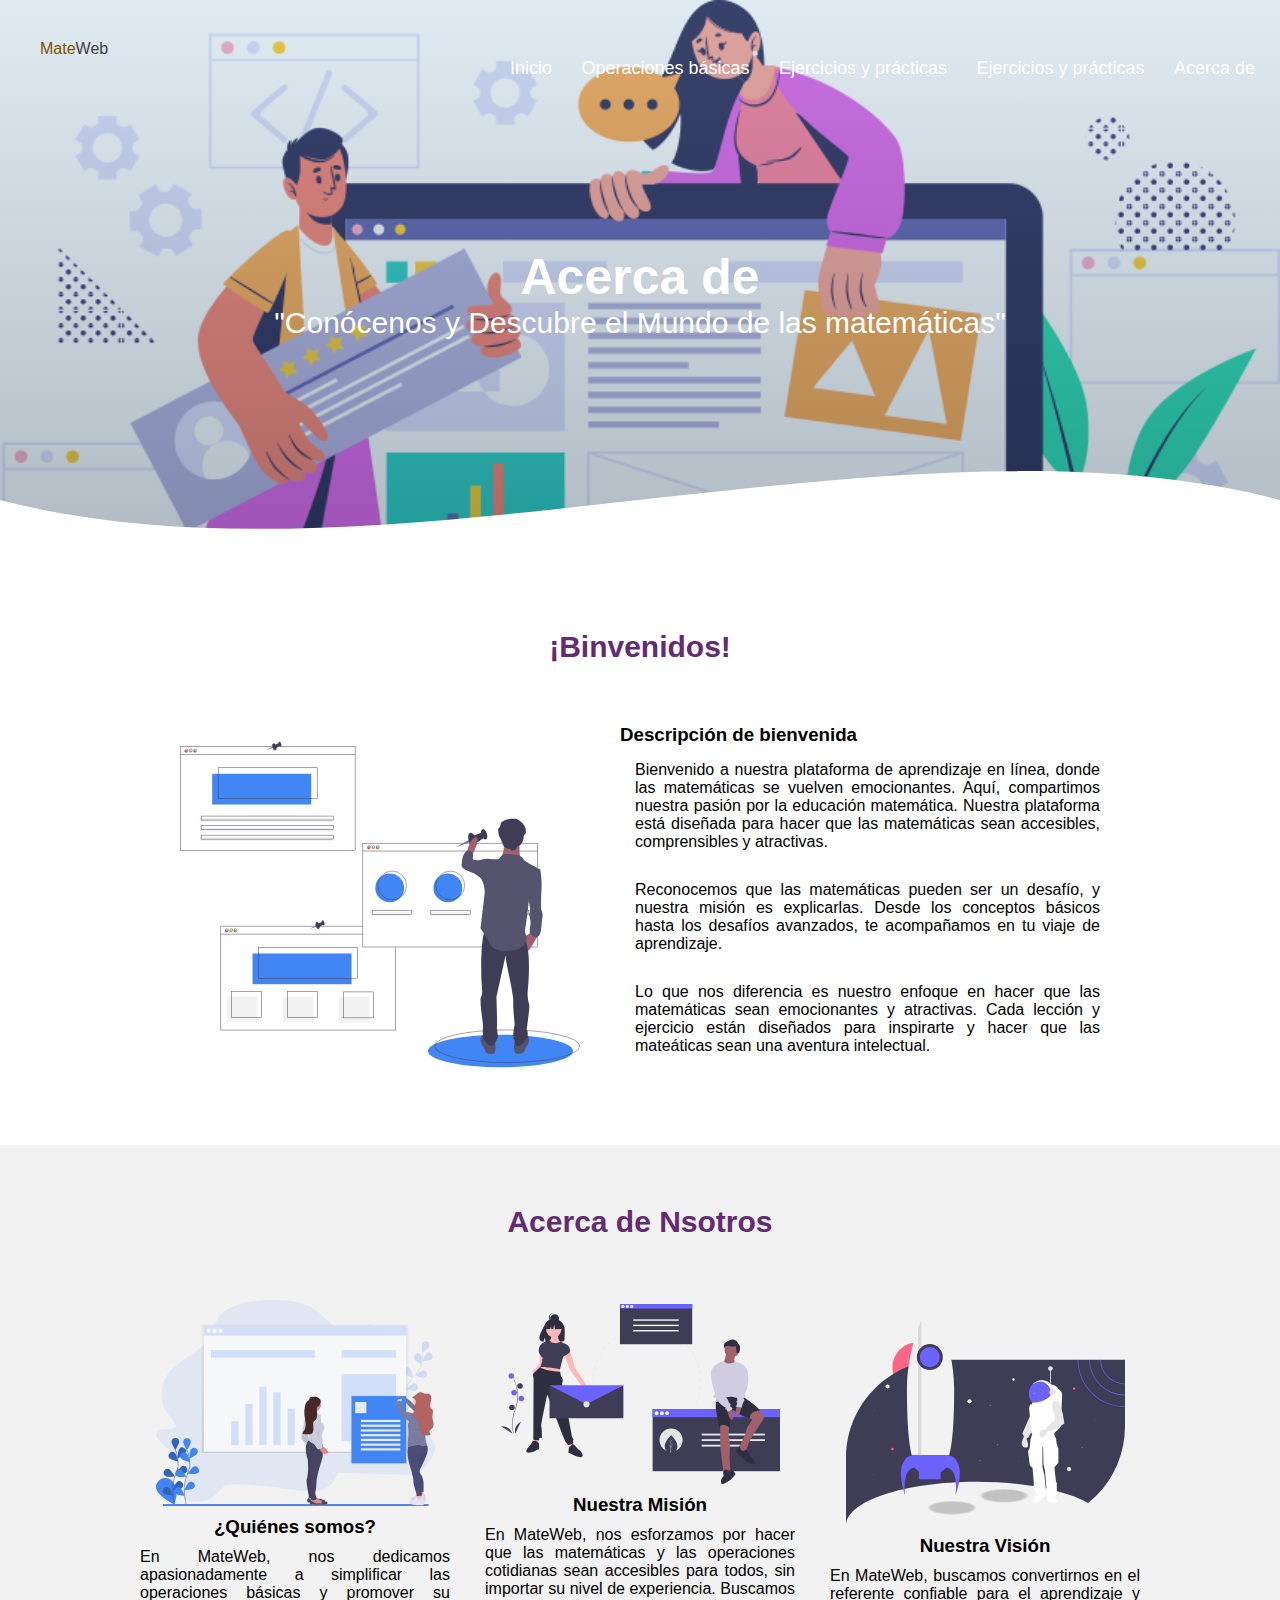
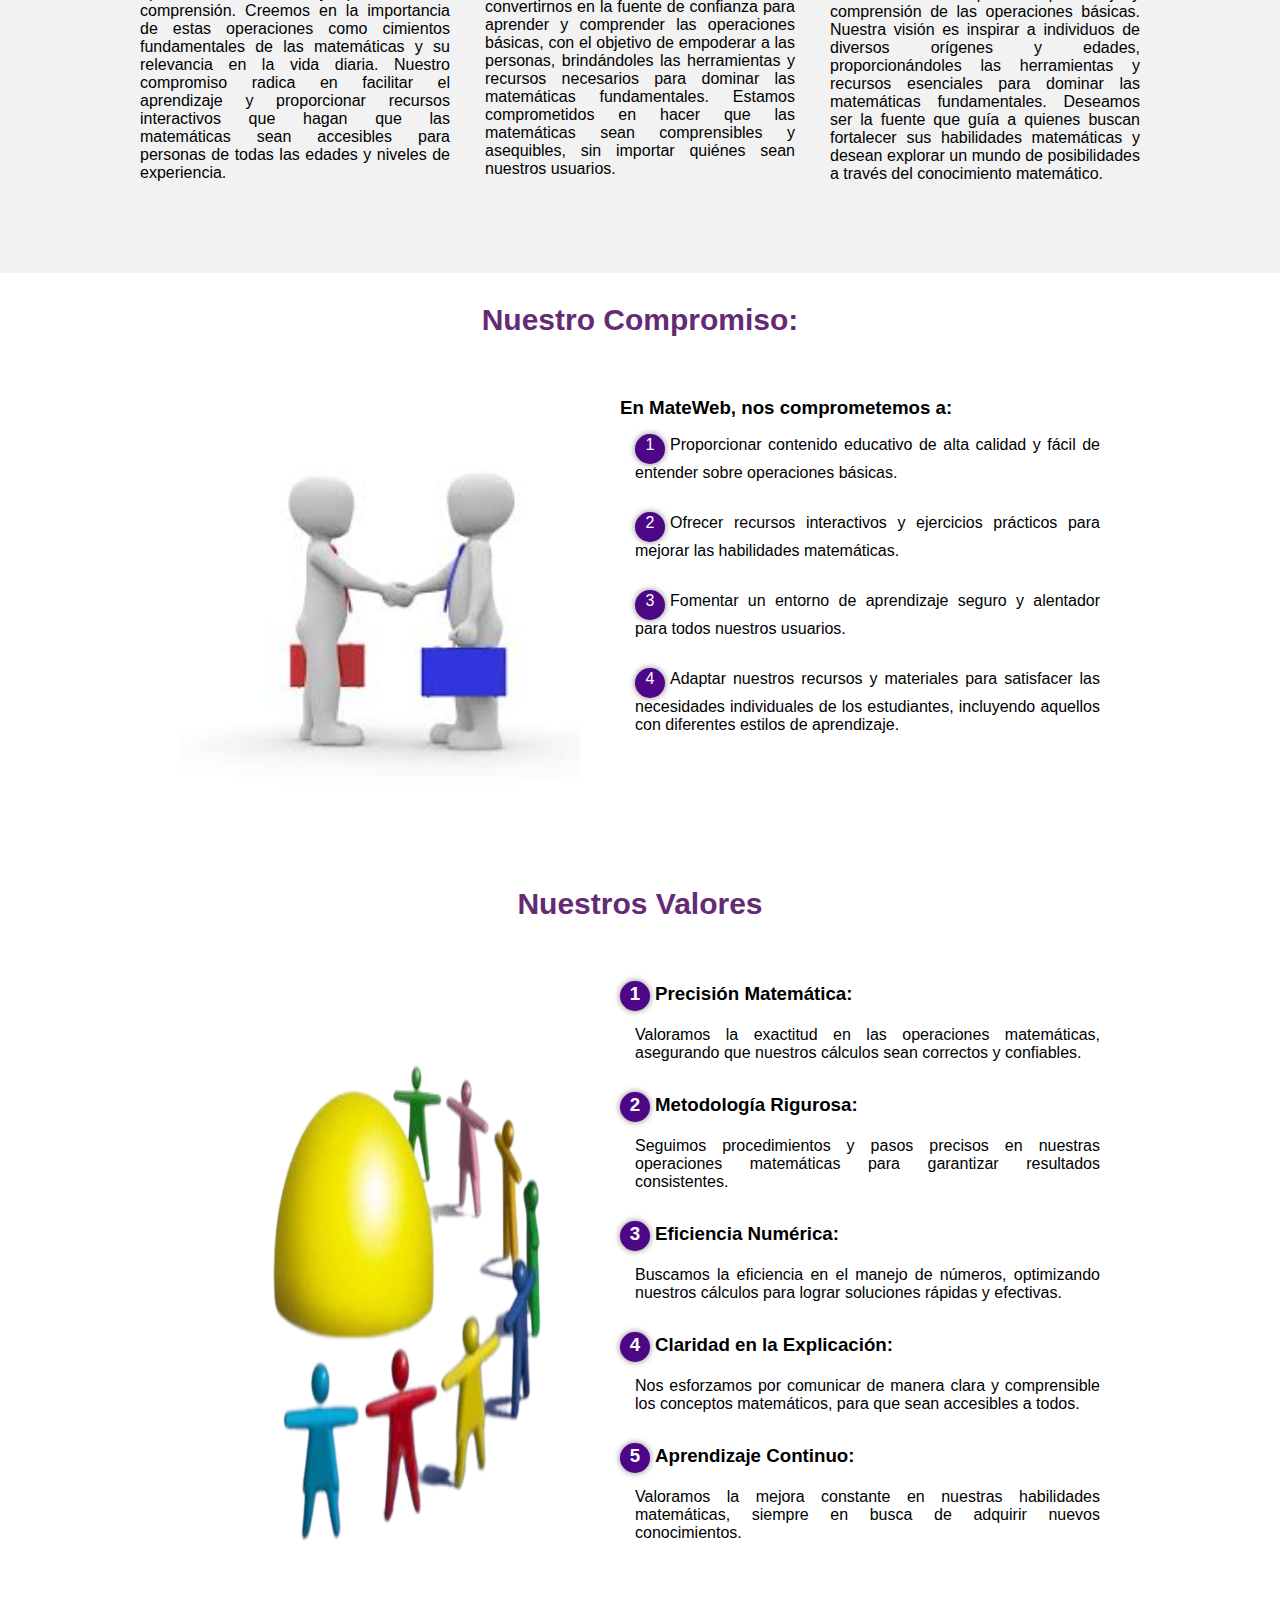
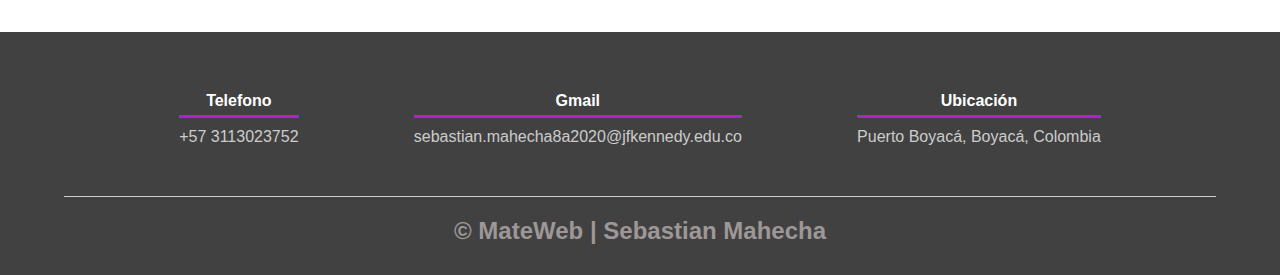
<file: Mi proyecto de grado/Mi pagina web/Acerca_de.html>
<html lang="es">

<head>
    <meta charset="UTF-8">
    <meta name="viewport" content="width=device-width, initial-scale=1.0">
    <meta http-equiv="X-UA-Compatible" content="ie=edge">
    <title>Acerca de</title>
    <link rel="stylesheet" href="css/Acerca_de.css">
</head>

<body>
    <header>
        <a href="index.html" id="logo">
            <p id="mate">Mate<span id="web">Web</span></p>
            </a>
        <div class="cantainer__menu">
            <div class="menu">
                <nav>
                    <ul>
                        <li><a href="index.html">Inicio</a></li>
                        <li><a href="operaciones_basicas.html">Operaciones b&aacute;sicas</a></li>
                        <li><a href="Ejercicios_y_practicas.html">Ejercicios y pr&aacute;cticas</a></li>
                        <li><a href="Quiz.html">Ejercicios y pr&aacute;cticas</a></li>
                        <li><a href="Acerca_de.html">Acerca de</a></li>
                    </ul>
                </nav>
            </div>
        </div>
        <section class="textos-header">
            <h1>Acerca de</h1>
            <h2>"Conócenos y Descubre el Mundo de las matem&aacute;ticas"</h2>
        </section>
        <div class="wave" style="height: 150px; overflow: hidden;"><svg viewBox="0 0 500 150" preserveAspectRatio="none"
                style="height: 100%; width: 100%;">
                <path d="M0.00,49.98 C150.00,150.00 349.20,-50.00 500.00,49.98 L500.00,150.00 L0.00,150.00 Z"
                    style="stroke: none; fill: #fff;"></path>
            </svg></div>
    </header>
    <article>
        <main>
            <section class="contenedor sobre-nosotros">
                <h2 class="titulo">¡Binvenidos!</h2>
                <div class="contenedor-sobre-nosotros">
                    <img src="img/ilustracion2.svg" alt="" class="imagen-about-us">
                    <div class="contenido-textos">
                        <h3>Descripci&oacute;n de bienvenida</h3>
                        <p>Bienvenido a nuestra plataforma de aprendizaje en l&iacute;nea, donde las matem&aacute;ticas
                             se vuelven emocionantes. Aqu&iacute;, compartimos nuestra pasi&oacute;n por la 
                             educación matem&aacute;tica. Nuestra plataforma est&aacute; diseñada para hacer que las
                              matem&aacute;ticas sean accesibles, comprensibles y atractivas.</p>

                            <p>Reconocemos que las matem&aacute;ticas pueden ser un desaf&iacute;o,
                                 y nuestra misi&oacute;n es explicarlas. Desde los conceptos 
                                 b&aacute;sicos hasta los desaf&iacute;os avanzados, te acompa&ntilde;amos en tu viaje de aprendizaje.</p>
                            
                           <p> Lo que nos diferencia es nuestro enfoque en hacer que las matem&aacute;ticas
                             sean emocionantes y atractivas. Cada lecci&oacute;n y ejercicio est&aacute;n dise&ntilde;ados
                              para inspirarte y hacer que las mate&aacute;ticas sean una aventura intelectual.</p>
        
                    </div>
                </div>
            </section>
        </article>
        <main>
            <section class="about-services">
                <div class="contenedor">
                    <h2 class="titulo">Acerca de Nsotros</h2>
                    <div class="servicio-cont">
                        <div class="servicio-ind">
                            <img src="img/ilustracion5.svg" alt="">
                            <h3>¿Qui&eacute;nes somos?</h3>
                            <p>En MateWeb, nos dedicamos apasionadamente a simplificar 
                                las operaciones b&aacute;sicas y promover su comprensi&oacute;n. Creemos en la importancia
                                 de estas operaciones como cimientos fundamentales de las matem&aacute;ticas y su
                                  relevancia en la vida diaria. Nuestro compromiso radica en facilitar el
                                   aprendizaje y proporcionar recursos interactivos que hagan que las
                                    matem&aacute;ticas sean accesibles para personas de todas las edades y
                                     niveles de experiencia.</p>
                        </div>
                        <div class="servicio-ind">
                            <img src="img/ilustracion4.svg" alt="">
                            <h3>Nuestra Misi&oacute;n</h3>
                            <p>En MateWeb, nos esforzamos por hacer que las matem&aacute;ticas
                                 y las operaciones cotidianas sean accesibles para todos, sin importar su 
                                 nivel de experiencia. Buscamos convertirnos en la fuente de confianza para
                                  aprender y comprender las operaciones b&aacute;sicas, con el objetivo de 
                                  empoderar a las personas, brind&aacute;ndoles 
                                  las herramientas y recursos necesarios para dominar las matem&aacute;ticas
                                   fundamentales. Estamos comprometidos en hacer que las matem&aacute;ticas
                                    sean comprensibles y asequibles, sin importar qui&eacute;nes sean nuestros usuarios.</p>
                        </div>
                        <div class="servicio-ind">
                            <img src="img/ilustracion3.svg" alt="">
                            <h3>Nuestra Visi&oacute;n</h3>
                            <p>En MateWeb, buscamos convertirnos
                                 en el referente confiable para el aprendizaje y comprensi&oacute;n 
                                 de las operaciones b&aacute;sicas. Nuestra visi&oacute;n es inspirar a
                                  individuos de diversos or&iacute;genes y edades, proporcion&aacute;ndoles
                                   las herramientas y recursos esenciales para dominar las
                                    matem&aacute;ticas fundamentales. Deseamos ser la fuente que gu&iacute;a
                                     a quienes buscan fortalecer sus habilidades matem&aacute;ticas
                                      y desean explorar un mundo de posibilidades a trav&eacute;s del 
                                      conocimiento matem&aacute;tico.</p>
                        </div>
                    </div>
                </div>
            </section>
        </main>
        <main>
            <section class="contenedor sobre-nosotros">
                <h2 class="titulo">Nuestro Compromiso:</h2>
                <div class="contenedor-sobre-nosotros">
                    <img src="img/img14.jpg" class="imagen-about-us">
                    <div class="contenido-textos">
                        <h3>En MateWeb, nos comprometemos a:</h3>
                        <p><strong><span>1</span></strong>Proporcionar contenido educativo de alta calidad 
                            y f&aacute;cil de entender sobre operaciones b&aacute;sicas.</p>
                           <p><strong><span>2</span></strong>Ofrecer recursos interactivos y ejercicios pr&aacute;cticos
                             para mejorar las habilidades matem&aacute;ticas.</p>
                            <p><strong><span>3</span></strong>Fomentar un entorno de aprendizaje seguro y alentador para todos
                                 nuestros usuarios.</p>
                            <p><strong><span>4</span></strong>Adaptar nuestros recursos y materiales para satisfacer las 
                                necesidades individuales de los estudiantes, incluyendo aquellos con diferentes estilos de aprendizaje.</p>
                        </div>
                </div>
            </section>
        </main>
            <main>
                <section class="contenedor sobre-nosotros">
                    <h2 class="titulo">Nuestros Valores</h2>
                    <div class="contenedor-sobre-nosotros">
                        <img src="img/img15.png" alt="" class="imagen-about-us">
                        <div class="contenido-textos">
                            <h3><span>1</span>Precisi&oacute;n Matem&aacute;tica:</h3>
                            <p>Valoramos la exactitud en las operaciones matem&aacute;ticas, asegurando 
                                que nuestros c&aacute;lculos sean correctos y confiables.</p>
                            <h3><span>2</span>Metodolog&iacute;a Rigurosa:</h3>
                            <p>Seguimos procedimientos y pasos precisos en nuestras operaciones 
                                matem&aacute;ticas para garantizar resultados consistentes.</p>
                            <h3><span>3</span>Eficiencia Num&eacute;rica:</h3>
                                <p> Buscamos la eficiencia en el manejo de n&uacute;meros, optimizando nuestros 
                                    c&aacute;lculos para lograr soluciones r&aacute;pidas y efectivas.</p>
                            <h3><span>4</span>Claridad en la Explicaci&oacute;n:</h3>
                                    <p>Nos esforzamos por comunicar de manera clara y comprensible 
                                        los conceptos matem&aacute;ticos, para que sean accesibles a todos.</p>
                            <h3><span>5</span>Aprendizaje Continuo:</h3>
                            <p>Valoramos la mejora constante en nuestras habilidades matem&aacute;ticas, 
                                siempre en busca de adquirir nuevos conocimientos.

                            </p>
                        </div>
                    </div>
                </section>
            </article>
        </main>
        <footer>
            <div class="contenedor-footer">
                <div class="content-foo">
                    <h4>Telefono</h4>
                    <p>+57 3113023752</p>
                </div>
                <div class="content-foo">
                    <h4>Gmail</h4>
                    <p>sebastian.mahecha8a2020@jfkennedy.edu.co</p>
                </div>
                <div class="content-foo">
                    <h4>Ubicaci&oacute;n</h4>
                    <p>Puerto Boyac&aacute;, Boyac&aacute;, Colombia</p>
                </div>
            </div>
            <h2 class="titulo-final">&copy; MateWeb | Sebastian Mahecha</h2>
        </footer>
        </article>
    
        <script src="css/js/script.js"></script>
    </body>
    
    </html>
</file>
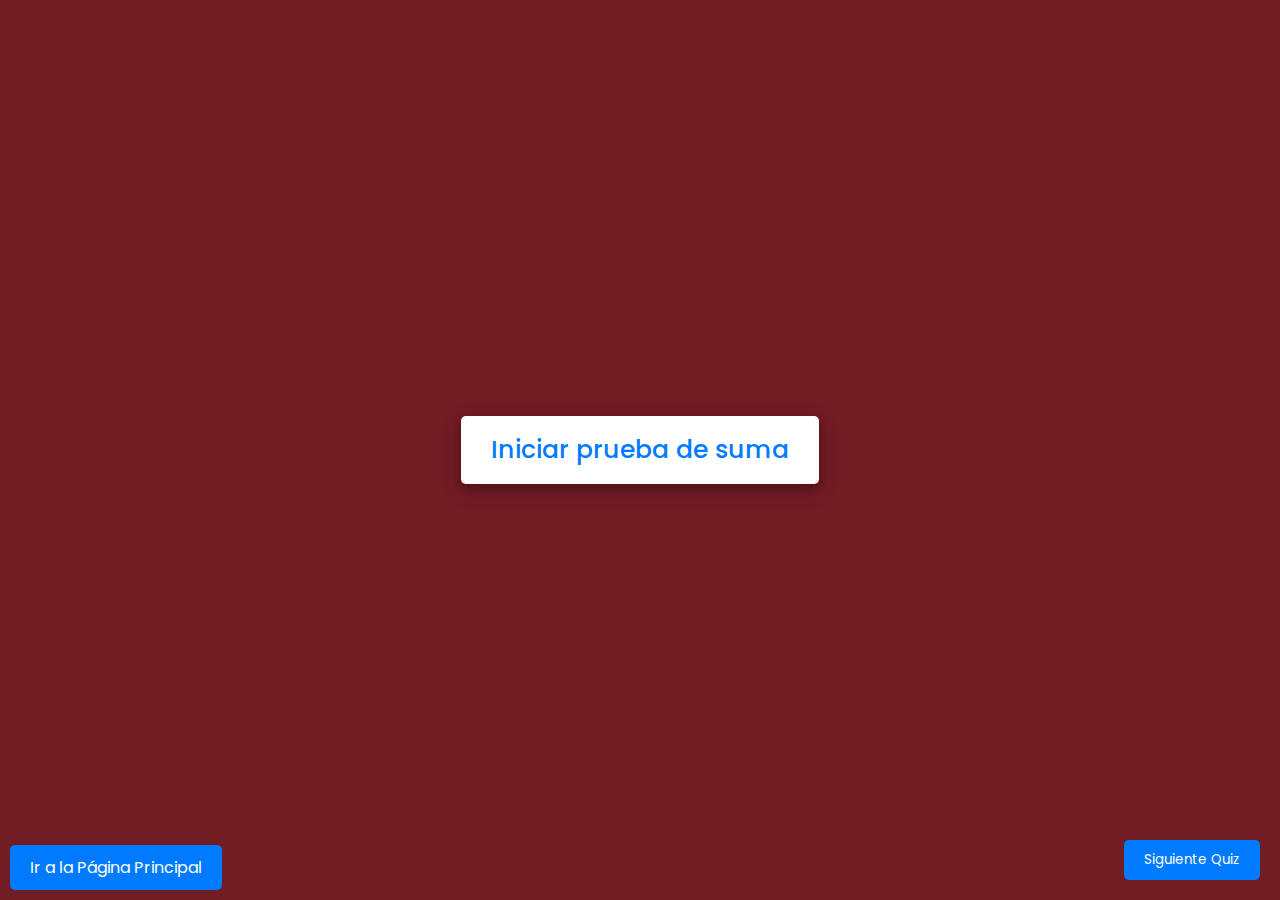
<file: Mi proyecto de grado/Mi pagina web/Ejercicios_y_practicas.html>
<!DOCTYPE html>
<html lang="en">
<head>
    <meta charset="UTF-8">
    <meta http-equiv="X-UA-Compatible" content="IE=edge">
    <meta name="viewport" content="width=device-width, initial-scale=1.0">
    <title>Examen de suma</title>
    <link rel="stylesheet" href="css/Evaluacion_y_practicas.css">
    <link rel="stylesheet" href="css/Estilos_siguiente_quiz.css">
    <link rel="stylesheet" href="css/js/Quiz.js/Estilos de division/Volver.css">
    <!-- FontAweome CDN Link for Icons-->
    <link rel="stylesheet" href="https://cdnjs.cloudflare.com/ajax/libs/font-awesome/5.15.3/css/all.min.css"/>
    <title>Document</title>
</head>
<body>

  <!-- botón de inicio de prueba -->
    
  <div class="start_btn"><button>Iniciar prueba de suma</button>


    
  </div>

  <!-- Caja de Informacion-->
  <div class="info_box">
      <div class="info-title"><span>Algunas reglas de este cuestionario</span></div>
      <div class="info-list">
          <div class="info">1. Tendrás solo   <span> 20 segundos</span> por cada pregunta.</div>
          <div class="info">2. Deber&aacute;s contestar 5 preguntas en esta prueba de suma.</div>
          <div class="info">3. Una vez que seleccione su respuesta, no se puede deshacer.</div>
          <div class="info">4. No puede seleccionar ninguna opción una vez que se acaba el tiempo.</div>
          <div class="info">5. Obtendrás puntos en base a tus respuestas correctas.</div>
      </div>
      <div class="buttons">
          <button class="quit">Salir del Cuestionario</button>
          <button class="restart">Continuar</button>
      </div>
      
  </div>

  <!-- Cuadro de prueba-->
  <div class="quiz_box">
      <header>
          <div class="title">Quiz sobre suma</div>
          <div class="timer">
              <div class="time_left_txt">Tiempo restante</div>
              <div class="timer_sec">20</div>
          </div>
          <div class="time_line"></div>
      </header>
      <section>
          <div class="que_text">
              <!-- Aquí he insertado una pregunta de JavaScript -->
          </div>
          <div class="option_list">
              <!-- Aquí he insertado opciones de JavaScript -->
          </div>
      </section>

      <!-- pie de página de la prueba -->
      <footer>
          <div class="total_que">
              <!-- Aquí he insertado Número de conteo de preguntas de JavaScript -->
          </div>
          <button class="next_btn">Siguiente</button>
      </footer>
  </div>

  <!-- Result Box -->
  <div class="result_box">
      <div class="icon">

          <img src="img/img16.png" class="avatar" alt="">


      </div>
      <div class="complete_text">¡Has completado el cuestionario!</div>
      <div class="score_text">
          <!-- Aquí he insertado Score Result de JavaScript-->
      </div>
      <div class="buttons">
          <button class="restart">Cuestionario de repetición</button>
          <button class="quit">Salir </button>
      </div>
  </div>
  <button id="siguienteQuizButton">Siguiente Quiz</button>
  <a class="volver-inicio" href="index.html">Ir a la Página Principal</a>
  <script src="css/js/Quiz.js/Ejercicios de suma/Preguntas_suma.js"></script>
  <script src="css/js/Quiz.js/Ejercicios de suma/Estilos_suma.js"></script>
  <script src="css/js/Quiz.js/Ejercicios de suma/Siguiente_quiz.js/Siguiente_quiz.js"></script>

    
</body>
</html>
</file>
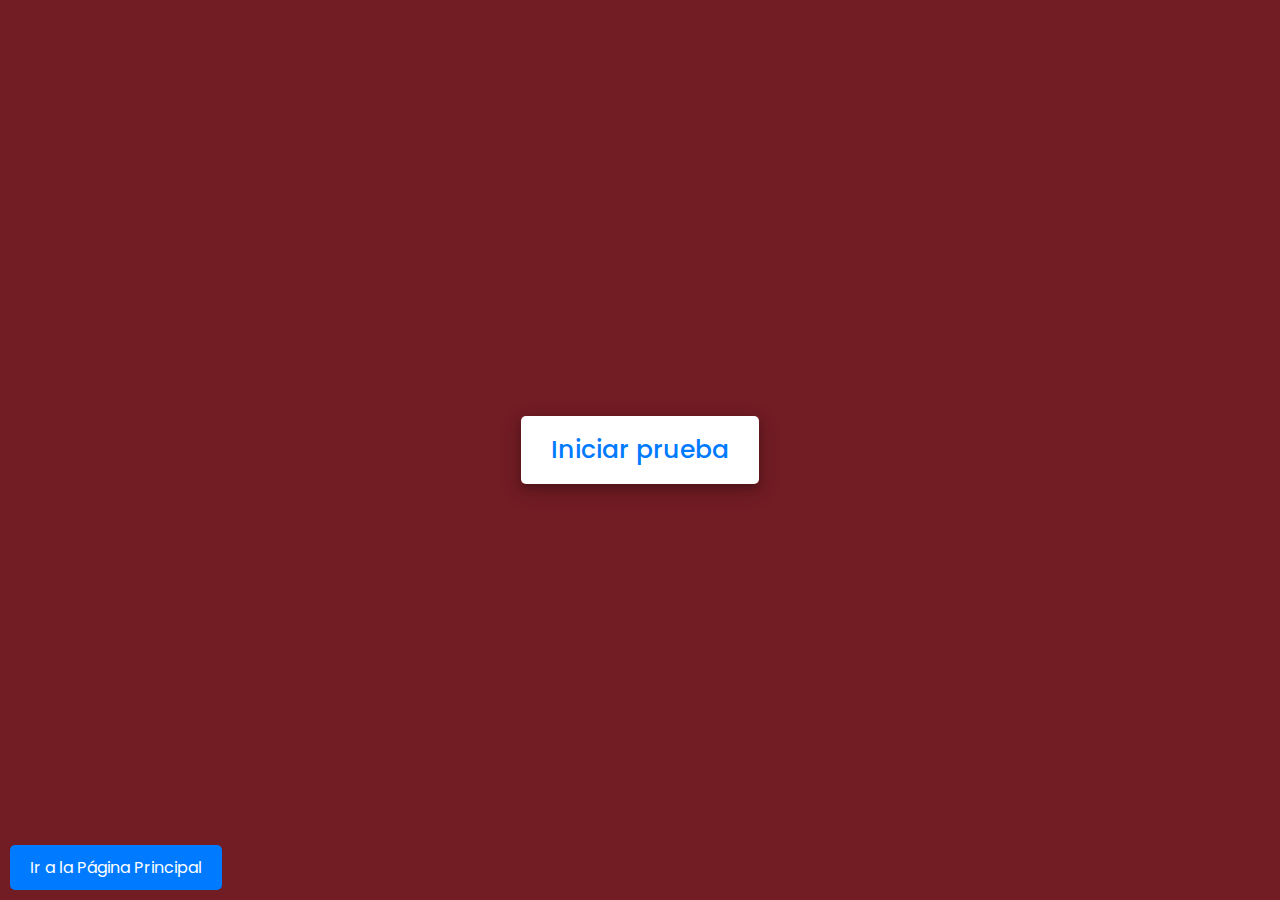
<file: Mi proyecto de grado/Mi pagina web/Quiz.html>
<!DOCTYPE html>
<html lang="en">
<head>
    <meta charset="UTF-8">
    <meta http-equiv="X-UA-Compatible" content="IE=edge">
    <meta name="viewport" content="width=device-width, initial-scale=1.0">
    <title>Examnes</title>
    <link rel="stylesheet" href="css/Evaluacion_y_practicas.css">
    <link rel="stylesheet" href="css/js/Quiz.js/Estilos de division/Volver.css">
    <!-- FontAweome CDN Link for Icons-->
    <link rel="stylesheet" href="https://cdnjs.cloudflare.com/ajax/libs/font-awesome/5.15.3/css/all.min.css"/>
    <title>Document</title>
</head>
<body>

  <!-- botón de inicio de prueba -->
    
  <div class="start_btn"><button>Iniciar prueba</button>


    
  </div>

  <!-- Caja de Informacion-->
  <div class="info_box">
      <div class="info-title"><span>Algunas reglas de este cuestionario</span></div>
      <div class="info-list">
          <div class="info">1. Tendrás solo   <span> 20 segundos</span> por cada pregunta.</div>
          <div class="info">2. Deber&aacute;s contestar 20 preguntas en esta prueba.</div>
          <div class="info">3. Una vez que seleccione su respuesta, no se puede deshacer..</div>
          <div class="info">4. No puede seleccionar ninguna opción una vez que se acaba el tiempo.</div>
          <div class="info">5. Obtendrás puntos en base a tus respuestas correctas.</div>
      </div>
      <div class="buttons">
          <button class="quit">Salir del Cuestionario</button>
          <button class="restart">Continuar</button>
      </div>
      
  </div>

  <!-- Cuadro de prueba-->
  <div class="quiz_box">
      <header>
          <div class="title">Quiz sobre operaciones b&aacute;sicas</div>
          <div class="timer">
              <div class="time_left_txt">Tiempo restante</div>
              <div class="timer_sec">20</div>
          </div>
          <div class="time_line"></div>
      </header>
      <section>
          <div class="que_text">
              <!-- Aquí he insertado una pregunta de JavaScript -->
          </div>
          <div class="option_list">
              <!-- Aquí he insertado opciones de JavaScript -->
          </div>
      </section>

      <!-- pie de página de la prueba -->
      <footer>
          <div class="total_que">
              <!-- Aquí he insertado Número de conteo de preguntas de JavaScript -->
          </div>
          <button class="next_btn">Siguiente</button>
      </footer>
  </div>

  <!-- Result Box -->
  <div class="result_box">
      <div class="icon">

          <img src="img/img16.png" class="avatar" alt="">


      </div>
      <div class="complete_text">¡Has completado el cuestionario!</div>
      <div class="score_text">
          <!-- Aquí he insertado Score Result de JavaScript-->
      </div>
      <div class="buttons">
          <button class="restart">Cuestionario de repetición</button>
          <button class="quit">Salir </button>
      </div>
  </div>
  
    <!-- Botón para regresar a la página anterior -->
    <a class="volver-inicio" href="index.html">Ir a la Página Principal</a>
  <script src="css/js/Quiz.js/preguntas.js"></script>
  <script src="css/js/Quiz.js/estilos.js"></script>


    
</body>
</html>
</file>
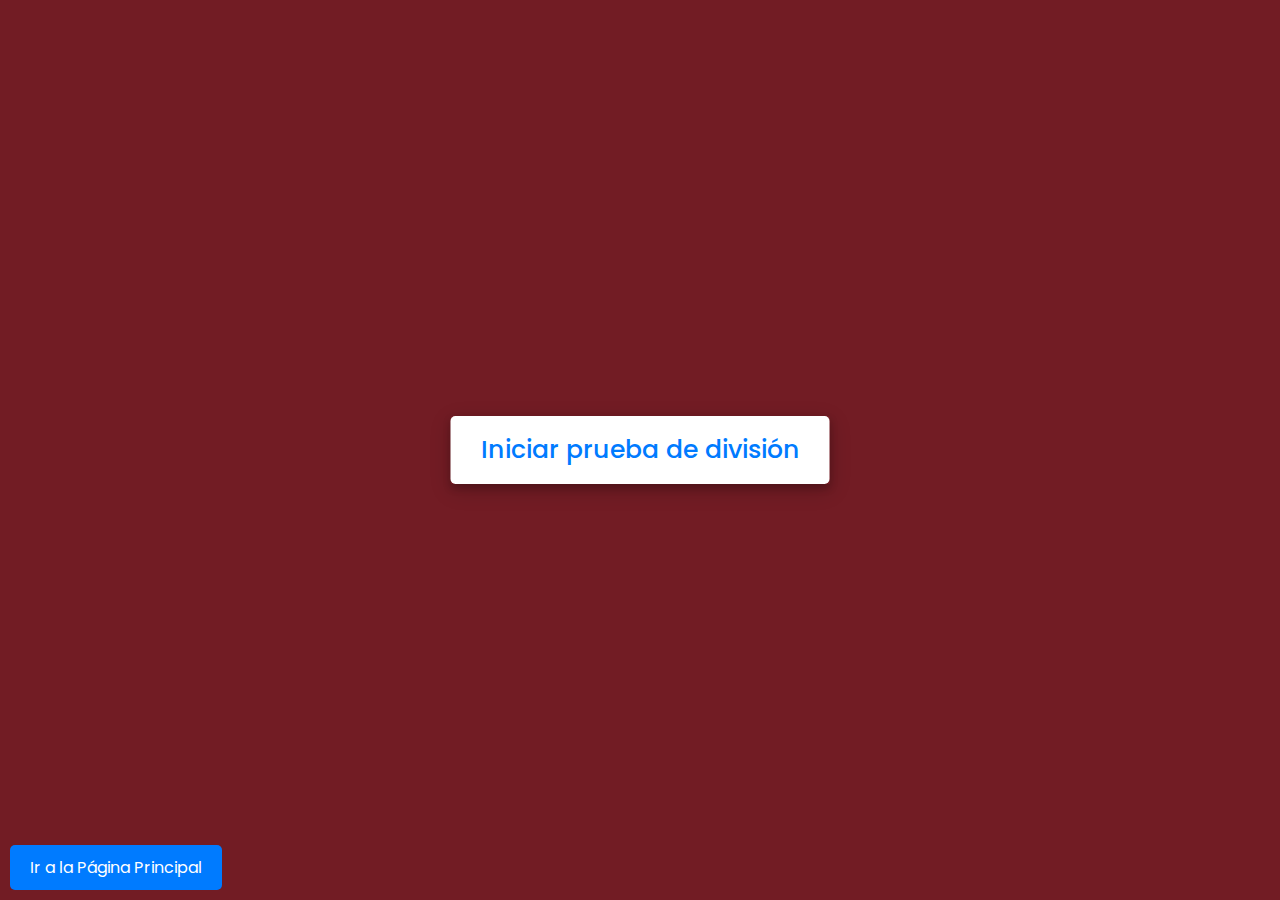
<file: Mi proyecto de grado/Mi pagina web/Quiz_division.html>
<!DOCTYPE html>
<html lang="en">
<head>
    <meta charset="UTF-8">
    <meta http-equiv="X-UA-Compatible" content="IE=edge">
    <meta name="viewport" content="width=device-width, initial-scale=1.0">
    <title>Examen de divisi&oacute;n</title>
    <link rel="stylesheet" href="css/Evaluacion_y_practicas.css">
    <link rel="stylesheet" href="css/js/Quiz.js/Estilos de division/Volver.css">
    <!-- FontAweome CDN Link for Icons-->
    <link rel="stylesheet" href="https://cdnjs.cloudflare.com/ajax/libs/font-awesome/5.15.3/css/all.min.css"/>
    <title>Document</title>
</head>
<body>

  <!-- botón de inicio de prueba -->
    
  <div class="start_btn"><button>Iniciar prueba de divisi&oacute;n</button>


    
  </div>

  <!-- Caja de Informacion-->
  <div class="info_box">
      <div class="info-title"><span>Algunas reglas de este cuestionario</span></div>
      <div class="info-list">
        <div class="info">1. Tendrás solo   <span> 20 segundos</span> por cada pregunta.</div>
        <div class="info">2. Deber&aacute;s contestar 5 preguntas en esta prueba de divisi&oacute;n.</div>
        <div class="info">3. Una vez que seleccione su respuesta, no se puede deshacer.</div>
        <div class="info">4. No puede seleccionar ninguna opción una vez que se acaba el tiempo.</div>
        <div class="info">5. Obtendrás puntos en base a tus respuestas correctas.</div>
      </div>
      <div class="buttons">
          <button class="quit">Salir del Cuestionario</button>
          <button class="restart">Continuar</button>
      </div>
      
  </div>

  <!-- Cuadro de prueba-->
  <div class="quiz_box">
      <header>
          <div class="title">Quiz sobre divisi&oacute;n</div>
          <div class="timer">
              <div class="time_left_txt">Tiempo restante</div>
              <div class="timer_sec">20</div>
          </div>
          <div class="time_line"></div>
      </header>
      <section>
          <div class="que_text">
              <!-- Aquí he insertado una pregunta de JavaScript -->
          </div>
          <div class="option_list">
              <!-- Aquí he insertado opciones de JavaScript -->
          </div>
      </section>

      <!-- pie de página de la prueba -->
      <footer>
          <div class="total_que">
              <!-- Aquí he insertado Número de conteo de preguntas de JavaScript -->
          </div>
          <button class="next_btn">Siguiente</button>
      </footer>
  </div>

  <!-- Result Box -->
  <div class="result_box">
      <div class="icon">

          <img src="img/img16.png" class="avatar" alt="">


      </div>
      <div class="complete_text">¡Has completado el cuestionario!</div>
      <div class="score_text">
          <!-- Aquí he insertado Score Result de JavaScript-->
      </div>
      <div class="buttons">
          <button class="restart">Cuestionario de repetición</button>
          <button class="quit">Salir </button>
      </div>
  </div>
  <a class="volver-inicio" href="index.html">Ir a la Página Principal</a>
  <script src="css/js/Quiz.js/Estilos de division/Preguntas_division.js"></script>
  <script src="css/js/Quiz.js/Estilos de division/Estilos_division.js"></script>
  <script src="css/js/Quiz.js/Ejercicios de suma/Siguiente_quiz.js/Siguiente_quiz.js"></script>

    
</body>
</html>
</file>
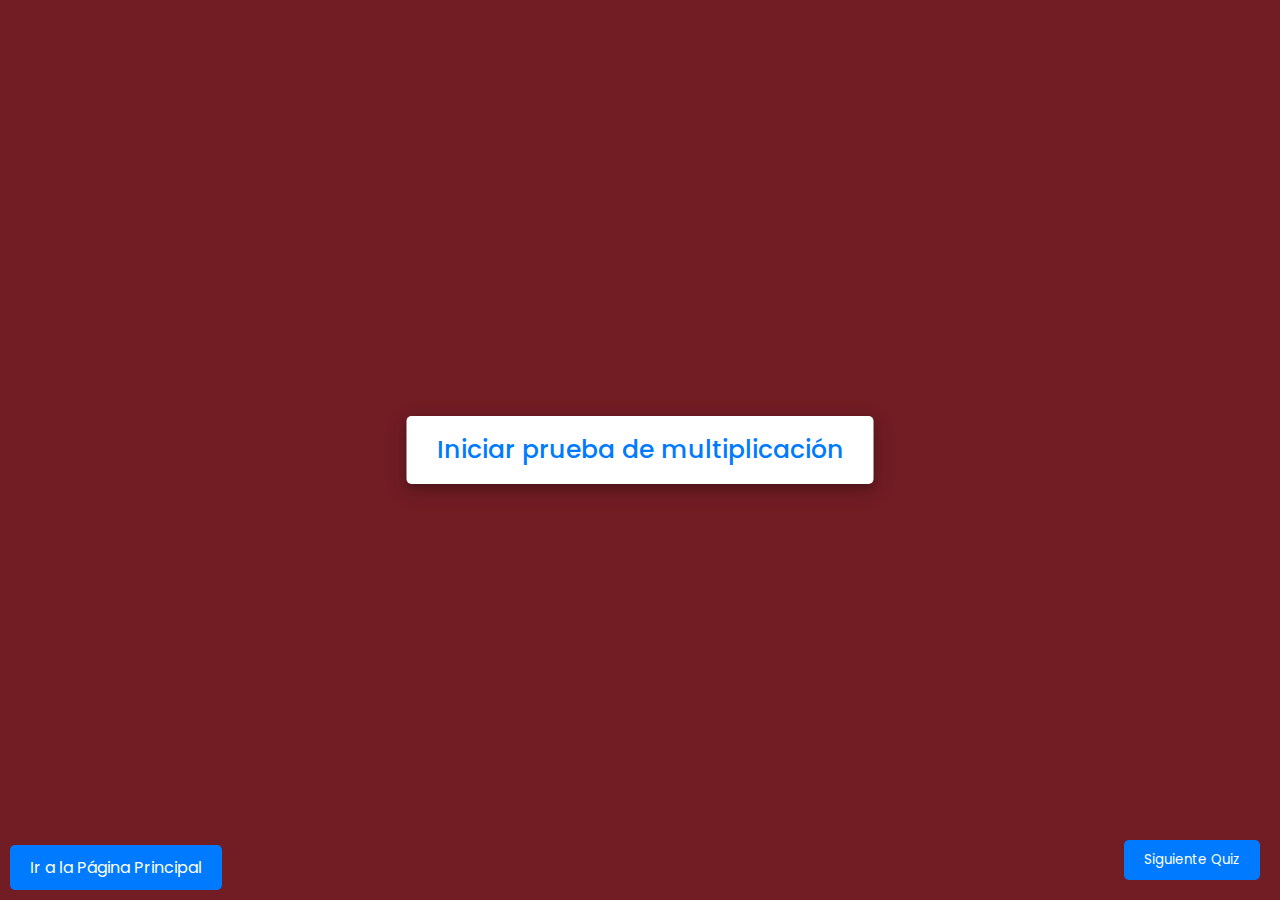
<file: Mi proyecto de grado/Mi pagina web/Quiz_multiplicacion.html>
<!DOCTYPE html>
<html lang="en">
<head>
    <meta charset="UTF-8">
    <meta http-equiv="X-UA-Compatible" content="IE=edge">
    <meta name="viewport" content="width=device-width, initial-scale=1.0">
    <title>Examen de multiplicaci&oacute;n</title>
    <link rel="stylesheet" href="css/Evaluacion_y_practicas.css">
    <link rel="stylesheet" href="css/Estilos_siguiente_quiz.css">
    <link rel="stylesheet" href="css/js/Quiz.js/Estilos de division/Volver.css">
    <!-- FontAweome CDN Link for Icons-->
    <link rel="stylesheet" href="https://cdnjs.cloudflare.com/ajax/libs/font-awesome/5.15.3/css/all.min.css"/>
    <title>Document</title>
</head>
<body>

  <!-- botón de inicio de prueba -->
    
  <div class="start_btn"><button>Iniciar prueba de multiplicaci&oacute;n</button>


    
  </div>

  <!-- Caja de Informacion-->
  <div class="info_box">
      <div class="info-title"><span>Algunas reglas de este cuestionario</span></div>
      <div class="info-list">
        <div class="info">1. Tendrás solo   <span> 20 segundos</span> por cada pregunta.</div>
        <div class="info">2. Deber&aacute;s contestar 5 preguntas en esta prueba de multiplicaci&oacute;n.</div>
        <div class="info">3. Una vez que seleccione su respuesta, no se puede deshacer.</div>
        <div class="info">4. No puede seleccionar ninguna opción una vez que se acaba el tiempo.</div>
        <div class="info">5. Obtendrás puntos en base a tus respuestas correctas.</div>
      </div>
      <div class="buttons">
          <button class="quit">Salir del Cuestionario</button>
          <button class="restart">Continuar</button>
      </div>
      
  </div>

  <!-- Cuadro de prueba-->
  <div class="quiz_box">
      <header>
          <div class="title">Quiz sobre multiplicaci&oacute;n</div>
          <div class="timer">
              <div class="time_left_txt">Tiempo restante</div>
              <div class="timer_sec">20</div>
          </div>
          <div class="time_line"></div>
      </header>
      <section>
          <div class="que_text">
              <!-- Aquí he insertado una pregunta de JavaScript -->
          </div>
          <div class="option_list">
              <!-- Aquí he insertado opciones de JavaScript -->
          </div>
      </section>

      <!-- pie de página de la prueba -->
      <footer>
          <div class="total_que">
              <!-- Aquí he insertado Número de conteo de preguntas de JavaScript -->
          </div>
          <button class="next_btn">Siguiente</button>
      </footer>
  </div>

  <!-- Result Box -->
  <div class="result_box">
      <div class="icon">

          <img src="img/img16.png" class="avatar" alt="">


      </div>
      <div class="complete_text">¡Has completado el cuestionario!</div>
      <div class="score_text">
          <!-- Aquí he insertado Score Result de JavaScript-->
      </div>
      <div class="buttons">
          <button class="restart">Cuestionario de repetición</button>
          <button class="quit">Salir </button>
      </div>
  </div>
  <button id="siguienteQuizButton">Siguiente Quiz</button>
    <a class="volver-inicio" href="index.html">Ir a la Página Principal</a>
  <script src="css/js/Quiz.js/Ejercicios de multiplicacion/Pregunta_multiplicacion.js"></script>
  <script src="css/js/Quiz.js/Ejercicios de multiplicacion/Estilos_multiplicacion.js"></script>
  <script src="css/js/Quiz.js/Ejercicios de multiplicacion/Siguiente_quiz_multiplicacion.js"></script>

    
</body>
</html>
</file>
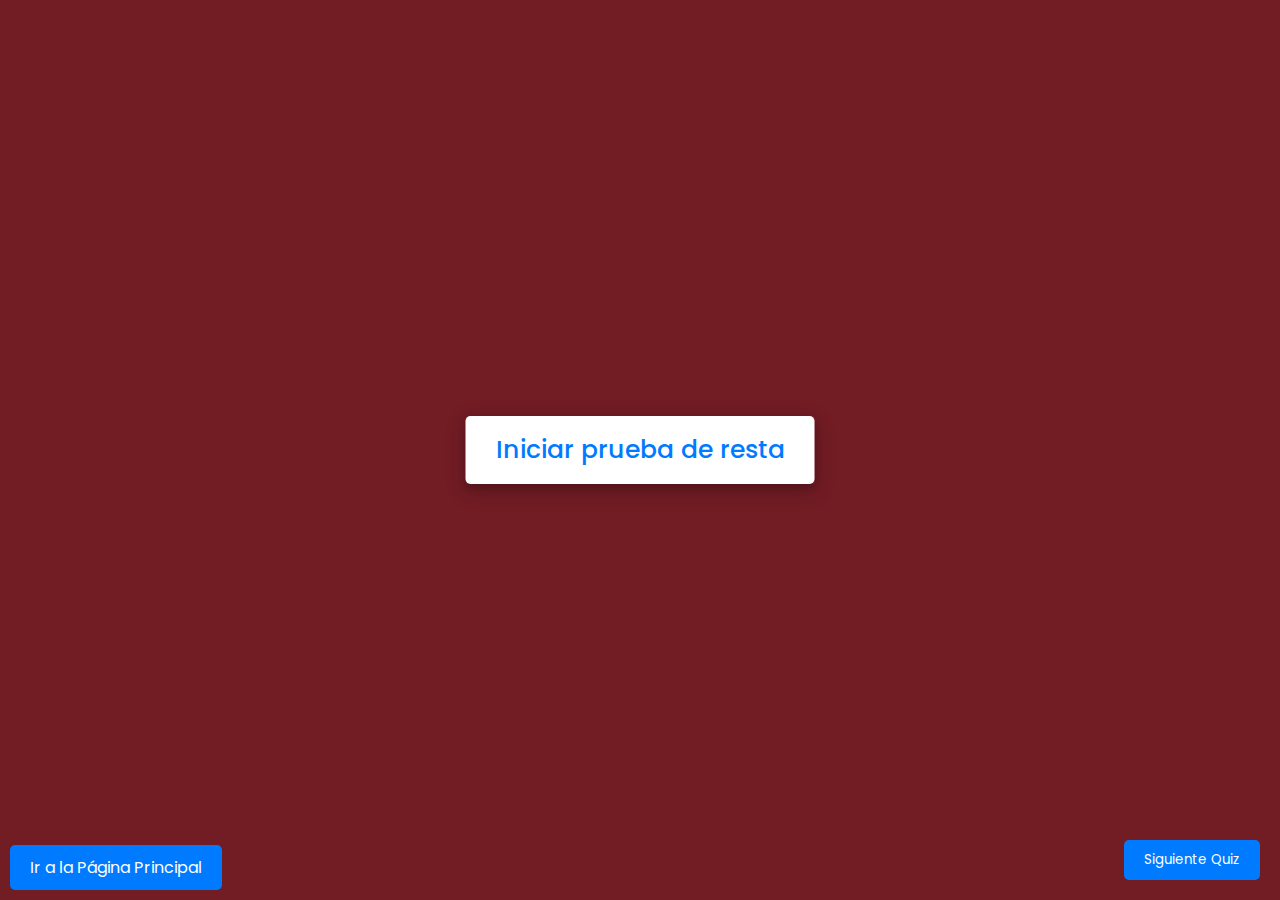
<file: Mi proyecto de grado/Mi pagina web/Quiz_resta.html>
<!DOCTYPE html>
<html lang="en">
<head>
    <meta charset="UTF-8">
    <meta http-equiv="X-UA-Compatible" content="IE=edge">
    <meta name="viewport" content="width=device-width, initial-scale=1.0">
    <title>Examne de resta</title>
    <link rel="stylesheet" href="css/Evaluacion_y_practicas.css">
    <link rel="stylesheet" href="css/Estilos_siguiente_quiz.css">
   <link rel="stylesheet" href="css/js/Quiz.js/Estilos de division/Volver.css">
    <!-- FontAweome CDN Link for Icons-->
    <link rel="stylesheet" href="https://cdnjs.cloudflare.com/ajax/libs/font-awesome/5.15.3/css/all.min.css"/>
    <title>Document</title>
</head>
<body>

  <!-- botón de inicio de prueba -->
    
  <div class="start_btn"><button>Iniciar prueba de resta</button>


    
  </div>

  <!-- Caja de Informacion-->
  <div class="info_box">
      <div class="info-title"><span>Algunas reglas de este cuestionario</span></div>
      <div class="info-list">
        <div class="info">1. Tendrás solo   <span> 20 segundos</span> por cada pregunta.</div>
        <div class="info">2. Deber&aacute;s contestar 5 preguntas en esta prueba de resta.</div>
        <div class="info">3. Una vez que seleccione su respuesta, no se puede deshacer.</div>
        <div class="info">4. No puede seleccionar ninguna opción una vez que se acaba el tiempo.</div>
        <div class="info">5. Obtendrás puntos en base a tus respuestas correctas.</div>
      </div>
      <div class="buttons">
          <button class="quit">Salir del Cuestionario</button>
          <button class="restart">Continuar</button>
      </div>
      
  </div>

  <!-- Cuadro de prueba-->
  <div class="quiz_box">
      <header>
          <div class="title">Quiz sobre resta</div>
          <div class="timer">
              <div class="time_left_txt">Tiempo restante</div>
              <div class="timer_sec">20</div>
          </div>
          <div class="time_line"></div>
      </header>
      <section>
          <div class="que_text">
              <!-- Aquí he insertado una pregunta de JavaScript -->
          </div>
          <div class="option_list">
              <!-- Aquí he insertado opciones de JavaScript -->
          </div>
      </section>

      <!-- pie de página de la prueba -->
      <footer>
          <div class="total_que">
              <!-- Aquí he insertado Número de conteo de preguntas de JavaScript -->
          </div>
          <button class="next_btn">Siguiente</button>
      </footer>
  </div>

  <!-- Result Box -->
  <div class="result_box">
      <div class="icon">

          <img src="img/img16.png" class="avatar" alt="">


      </div>
      <div class="complete_text">¡Has completado el cuestionario!</div>
      <div class="score_text">
          <!-- Aquí he insertado Score Result de JavaScript-->
      </div>
      <div class="buttons">
          <button class="restart">Cuestionario de repetición</button>
          <button class="quit">Salir </button>
      </div>
  </div>
  <button id="siguienteQuizButton">Siguiente Quiz</button>
  <a class="volver-inicio" href="index.html">Ir a la Página Principal</a>
  <script src="css/js/Quiz.js/Estilos de resta/Estilos_resta.js"></script>
  <script src="css/js/Quiz.js/Estilos de resta/Pregunta_resta.js"></script>
  <script src="css/js/Quiz.js/Estilos de resta/siguiente_quiz_resta.js"></script>

    
</body>
</html>
</file>
<file: Mi proyecto de grado/Mi pagina web/css/Acerca_de.css>
* {
    margin: 0;
    padding: 0;
    box-sizing: border-box;
}

body {
    font-family: Arial, Helvetica, sans-serif;
}

.contenedor {
    padding: 60px 0;
    width: 90%;
    max-width: 1000px;
    margin: auto;
    overflow: hidden;
}

.titulo {
    color: #642a73;
    font-size: 30px;
    text-align: center;
    margin-bottom: 60px;
}

/* Header */

header {
    width: 100%;
    height: 600px;
    background: #bdc3c7;  
    /* fallback for old browsers */
    background: -webkit-linear-gradient(to top, #2c3e50, #bdc3c7);  
    /* Chrome 10-25, Safari 5.1-6 */
    background: linear-gradient(to top, hwb(210 17% 69% / 0.514), rgba(161, 194, 216, 0.336)), url(../img/Portada3.png);
    /* W3C, IE 10+/ Edge, Firefox 16+, Chrome 26+, Opera 12+, Safari 7+ */
    /* W3C, IE 10+/ Edge, Firefox 16+, Chrome 26+, Opera 12+, Safari 7+ */
    background-size: cover;
    background-attachment: fixed;
    position: relative;
}

#logo {
    padding: 40px 0px 0px 40px;
    text-decoration: none; 
    cursor: pointer; 
    display: inline-block;
}

#mate {
    width: 150px;
    color:#795300;
}

#web {
    width: 450px;
    height: auto;
    color:#414141;
}

nav {
    text-align: right;
    padding: 0px px 0px 0px;
}

nav li{
    font-size: 18px;
    display: inline;
    padding: 0 15px 0 0;
}

nav ul {
    list-style: none;
    padding: 0;
}

nav li > a{
    color: #fff;
    font-weight: 300;
    text-decoration: none;
    margin-right: 10px;
}

nav li > a:hover{
    text-decoration: underline;
    color:#F66262; 
}
header .textos-header{
    display: flex;
    height: 430px;
    width: 100%;
    align-items: center;
    justify-content: center;
    flex-direction: column;
    text-align: center;
}

.textos-header h1{
    font-size: 50px;
    color:#fff;
}

.textos-header h2{
    font-size: 30px;
    font-weight: 300;
    color:#fff;
}

.wave{
    position: absolute;
    bottom: 0;
    width: 100%;
}

/* About us */

main .sobre-nosotros{
    padding: 30px 0 60px 0;
}
.contenedor-sobre-nosotros{
    display: flex;
    justify-content: space-evenly;
}

.imagen-about-us{
    width: 40%;
}

.sobre-nosotros .contenido-textos{
    width: 48%;
}

.contenido-textos h3{
    margin-bottom: 15px;
}

.contenido-textos h3 span{
    background: #4d0686;
    color: #fff;
    border-radius: 50%;
    display: inline-block;
    text-align: center;
    width: 30px;
    height: 30px;
    padding: 2px;
    box-shadow: 0 0 6px 0 rgba(0, 0, 0, .5);
    margin-right: 5px;
}

.contenido-textos p span{
    background: #4d0686;
    color: #fff;
    border-radius: 50%;
    display: inline-block;
    text-align: center;
    width: 30px;
    height: 30px;
    padding: 2px;
    box-shadow: 0 0 6px 0 rgba(0, 0, 0, .5);
    margin-right: 5px;
}

.contenido-textos p{
    padding: 0px 0px 30px 15px;
    font-weight: 300;
    text-align: justify;
}

/* clients */

.cards{
    display: flex;
    justify-content: space-evenly;
}

.cards .card{
    background: #4d0686;
    display: flex;
    width: 46%;
    height: 200px;
    align-items: center;
    justify-content: space-evenly;
    border-radius: 5px;
    box-shadow: 0 0 6px 0 rgba(0, 0, 0, 0.6);
}

.cards .card img{
    width: 100px;
    height: 100px;
    object-fit: cover;
    border: 3px solid #fff;
    border-radius: 50%;
    display: block;
}

.cards .card > .contenido-texto-card{
    width: 60%;
    color: #fff;
}

.cards .card > .contenido-texto-card p{
    font-weight: 300;
    padding-top: 5px;
}

/*  Our team */

.about-services{
    background: #f2f2f2;
    padding-bottom: 30px;
}


.servicio-cont{
    display:flex;
    justify-content: space-between;
    align-items: center;
}

.servicio-ind{
    width: 31%;
    text-align: center;
}

.servicio-ind img{
    width: 90%;
}

.servicio-ind h3{
    margin: 10px 0;
}

.servicio-ind p{
    font-weight: 300;
    text-align: justify;
}

/* footer */

footer{
    background: #414141;
    padding: 60px 0 30px 0;
    margin: auto;
    overflow: hidden;
}

.contenedor-footer{
    display: flex;
    width: 90%;
    justify-content: space-evenly;
    margin: auto;
    padding-bottom: 50px;
    border-bottom: 1px solid #ccc;
}

.content-foo{
    text-align: center;
}

.content-foo h4{
    color: #fff;
    border-bottom: 3px solid #af20d3;
    padding-bottom: 5px;
    margin-bottom: 10px;
}

.content-foo p{
    color: #ccc;
}

.titulo-final{
    text-align: center;
    font-size: 24px;
    margin: 20px 0 0 0;
    color: #9e9797;
}

@media screen and (max-width:900px){
    header{
        background-position: center;
    }

    .contenedor-sobre-nosotros{
        flex-direction: column;
        justify-content: center;
        align-items: center;
    }

    .sobre-nosotros .contenido-textos{
        width: 90%;
    }

    .imagen-about-us{
        width: 90%;
    }

    /* Galeria */

    .imagen-port{
        width: 44%;
    }

    /* Clientes */

    .cards{
        flex-direction: column;
        justify-content: center;
        align-items: center;
    }

    .cards .card{
        width: 90%;
    }

    .cards .card:first-child{
        margin-bottom: 30px;
    }

    /* servicios */

    .servicio-cont{
        justify-content: center;
        flex-direction: column;
    }

    .servicio-ind{
        width: 100%;
        text-align: center;
    }

    .servicio-ind:nth-child(1), .servicio-ind:nth-child(2){
        margin-bottom: 60px;
    }

    .servicio-ind img{
        width: 90%;
    }
}

@media screen and (max-width:500px){
    nav{
        text-align: center;
        padding: 30px 0 0 0;
    }

    nav > a{
        margin-right: 5px;
    }

    .textos-header h1{
        font-size: 35px;
    }

    .textos-header h2{
        font-size: 20px;
    }

    /* ABOUT US */

    .imagen-about-us{
        margin-bottom: 60px;
        width: 99%;
    }

    .sobre-nosotros .contenido-textos{
        width: 95%;
    }

    /* Galeria */

    .imagen-port{
        width: 95%;
    }
    /* Clients */

    .cards .card{
        height: 450px;
        display: flex;
        flex-direction: column;
        align-items: center;
    }

    .cards .card img{
        width: 90px;
        height: 90px;
    }

    /* Footer */

    .contenedor-footer{
        flex-direction: column;
        border: none;
    }

    .content-foo{
        margin-bottom: 20px;
        text-align: center;
    }

    .content-foo h4{
        border: none;
    }

    .content-foo p{
        color: #ccc;
        border-bottom: 1px solid #f2f2f2;
        padding-bottom: 20px;
    }

    .titulo-final{
        font-size: 20px;
    }
}
</file>
<file: Mi proyecto de grado/Mi pagina web/css/Evaluacion_y_practicas.css>
/* importando google fonts */
    @import url('https://fonts.googleapis.com/css2?family=Poppins:wght@200;300;400;500;600;700&display=swap');
    *{
        margin: 0;
        padding: 0;
        box-sizing: border-box;
        font-family: 'Poppins', sans-serif;
    }
    
    body{
        background:#721c24;
    }
    
    ::selection{
        color: #fff;
        background: #007bff;
    }
    
    .start_btn,
    .info_box,
    .quiz_box,
    .result_box{
        position: absolute;
        top: 50%;
        left: 50%;
        transform: translate(-50%, -50%);
        box-shadow: 0 4px 8px 0 rgba(0, 0, 0, 0.2), 
                    0 6px 20px 0 rgba(0, 0, 0, 0.19);
    }
    
    .info_box.activeInfo,
    .quiz_box.activeQuiz,
    .result_box.activeResult{
        opacity: 1;
        z-index: 5;
        pointer-events: auto;
        transform: translate(-50%, -50%) scale(1);
    }
    
    .start_btn button{
        font-size: 25px;
        font-weight: 500;
        color: #007bff;
        padding: 15px 30px;
        outline: none;
        border: none;
        border-radius: 5px;
        background: #fff;
        cursor: pointer;
    }
    
    .info_box{
        width: 540px;
        background: white;
        border-radius: 5px;
        transform: translate(-50%, -50%) scale(0.9);
        opacity: 0;
        pointer-events: none;
        transition: all 0.3s ease;
    }
    
    .info_box .info-title{
        height: 60px;
        width: 100%;
        border-bottom: 1px solid darkcyan;
        display: flex;
        align-items: center;
        padding: 0 30px;
        border-radius: 5px 5px 0 0;
        font-size: 20px;
        font-weight: 600;
    }
    
    .info_box .info-list{
        padding: 15px 30px;
    }
    
    .info_box .info-list .info{
        margin: 5px 0;
        font-size: 17px;
    }
    
    .info_box .info-list .info span{
        font-weight: 600;
        color: #007bff;
    }
    .info_box .buttons{
        height: 100px;
        display: flex;
        align-items: center;
        justify-content: flex-end;
        padding: 0 30px;
        border-top: 1px solid lightgrey;
    }
    
    .info_box .buttons button{
        margin: 0 5px;
        height: 60px;
        width: 150px;
        font-size: 16px;
        font-weight: 500;
        cursor: pointer;
        border: none;
        outline: none;
        border-radius: 5px;
        border: 1px solid #007bff;
        transition: all 0.3s ease;
    }
    
    .quiz_box{
        width: 550px;
        background: #ffc562;
        border-radius: 5px;
        transform: translate(-50%, -50%) scale(0.9);
        opacity: 0;
        pointer-events: none;
        transition: all 0.3s ease;
    }
    
    .quiz_box header{
        position: relative;
        z-index: 2;
        height: 70px;
        padding: 0 30px;
        background: #ffc562;
        border-radius: 5px 5px 0 0;
        display: flex;
        align-items: center;
        justify-content: space-between;
        box-shadow: 0px 3px 5px 1px rgba(0,0,0,0.1);
    }
    
    .quiz_box header .title{
        font-size: 20px;
        font-weight: 600;
        background: #ffc562;
    }
    
    .quiz_box header .timer{
        color: #004085;
        background: #cce5ff;
        border: 1px solid #b8daff;
        height: 45px;
        padding: 0 8px;
        border-radius: 5px;
        display: flex;
        align-items: center;
        justify-content: space-between;
        width: 145px;
    }
    
    .quiz_box header .timer .time_left_txt{
        font-weight: 400;
        font-size: 17px;
        user-select: none;
    }
    
    .quiz_box header .timer .timer_sec{
        font-size: 18px;
        font-weight: 500;
        height: 30px;
        width: 45px;
        color: #fff;
        border-radius: 5px;
        line-height: 30px;
        text-align: center;
        background: #343a40;
        border: 1px solid #343a40;
        user-select: none;
    }
    
    .quiz_box header .time_line{
        position: absolute;
        bottom: 0px;
        left: 0px;
        height: 3px;
        background: #007bff;
    }
    
    section{
        padding: 25px 30px 20px 30px;
        background: #fff;
    }
    
    section .que_text{
        font-size: 25px;
        font-weight: 600;
    }
    
    section .option_list{
        padding: 20px 0px;
        display: block;   
    }
    
    section .option_list .option{
        background: aliceblue;
        border: 1px solid #84c5fe;
        border-radius: 5px;
        padding: 8px 15px;
        font-size: 17px;
        margin-bottom: 15px;
        cursor: pointer;
        transition: all 0.3s ease;
        display: flex;
        align-items: center;
        justify-content: space-between;
    }
    
    section .option_list .option:last-child{
        margin-bottom: 0px;
    }
    
    section .option_list .option:hover{
        color: #004085;
        background: #cce5ff;
        border: 1px solid #b8daff;
    }
    
    section .option_list .option.correct{
        color: #155724;
        background: #d4edda;
        border: 1px solid #c3e6cb;
    }
    
    section .option_list .option.incorrect{
        color: #721c24;
        background: #f8d7da;
        border: 1px solid #f5c6cb;
    }
    
    section .option_list .option.disabled{
        pointer-events: none;
    }
    
    section .option_list .option .icon{
        height: 26px;
        width: 26px;
        border: 2px solid transparent;
        border-radius: 50%;
        text-align: center;
        font-size: 13px;
        pointer-events: none;
        transition: all 0.3s ease;
        line-height: 24px;
    }
    .option_list .option .icon.tick{
        color: #23903c;
        border-color: #23903c;
        background: #d4edda;
    }
    
    .option_list .option .icon.cross{
        color: #a42834;
        background: #f8d7da;
        border-color: #a42834;
    }
    
    footer{
        height: 60px;
        padding: 0 30px;
        display: flex;
        align-items: center;
        justify-content: space-between;
        border-top: 1px solid lightgrey;
    }
    
    footer .total_que span{
        display: flex;
        user-select: none;
    }
    
    footer .total_que span p{
        font-weight: 500;
        padding: 0 5px;
    }
    
    footer .total_que span p:first-child{
        padding-left: 0px;
    }
    
    footer button{
        height: 40px;
        padding: 0 13px;
        font-size: 18px;
        font-weight: 400;
        cursor: pointer;
        border: none;
        outline: none;
        color: #fff;
        border-radius: 5px;
        background: #007bff;
        border: 1px solid #007bff;
        line-height: 10px;
        opacity: 0;
        pointer-events: none;
        transform: scale(0.95);
        transition: all 0.3s ease;
    }
    
    footer button:hover{
        background: #0263ca;
    }
    
    footer button.show{
        opacity: 1;
        pointer-events: auto;
        transform: scale(1);
    }
    
    .result_box{
        background: #fff;
        border-radius: 5px;
        display: flex;
        padding: 25px 30px;
        width: 450px;
        align-items: center;
        flex-direction: column;
        justify-content: center;
        transform: translate(-50%, -50%) scale(0.9);
        opacity: 0;
        pointer-events: none;
        transition: all 0.3s ease;
    }
    
    .result_box .icon{
        font-size: 100px;
        color: #007bff;
        margin-bottom: 10px;
    }
    
    .result_box .complete_text{
        font-size: 20px;
        font-weight: 500;
    }
    
    .result_box .score_text span{
        display: flex;
        margin: 10px 0;
        font-size: 18px;
        font-weight: 500;
    }
    
    .result_box .score_text span p{
        padding: 0 4px;
        font-weight: 600;
    }
    
    .result_box .buttons{
        display: flex;
        margin: 20px 0;
    }
    
    .result_box .buttons button{
        margin: 0 10px;
        height: 60px;
        padding: 0 20px;
        font-size: 18px;
        font-weight: 500;
        cursor: pointer;
        border: none;
        outline: none;
        border-radius: 5px;
        border: 1px solid #007bff;
        transition: all 0.3s ease;
    }
    
    .buttons button.restart{
        color: #fff;
        background: #007bff;
    }
    
    .buttons button.restart:hover{
        background: #0263ca;
    }
    
    .buttons button.quit{
        color: #007bff;
        background: #fff;
    }
    
    .buttons button.quit:hover{
        color: #fff;
        background: #007bff;
    }
    
    .avatar {
        width:70%;
        
        margin-left: 65px;
       
      
    
    
    
    }
</file>
<file: Mi proyecto de grado/Mi pagina web/css/Estilos_siguiente_quiz.css>
body {
    margin: 0;
    padding: 0;
    height: 100vh;
    display: flex;
    flex-direction: column;
    justify-content: flex-end;
}

.content {
    flex: 1;
}

#siguienteQuizButton {
    background-color: #007BFF;
    color: #fff;
    padding: 10px 20px;
    border: none;
    border-radius: 5px;
    margin: 10px;
    cursor: pointer;
    position: absolute;
    bottom: 10px;
    right: 10px;
}
</file>
<file: Mi proyecto de grado/Mi pagina web/css/js/Quiz.js/Estilos de division/Volver.css>
.volver-inicio {
    background-color: #007BFF;
    color: #fff;
    padding: 10px 20px;
    border: none;
    border-radius: 5px;
    cursor: pointer;
    text-decoration: none; /* Para eliminar el subrayado del enlace */
    position: fixed;
    bottom: 10px;
    left: 10px;
}
</file>
